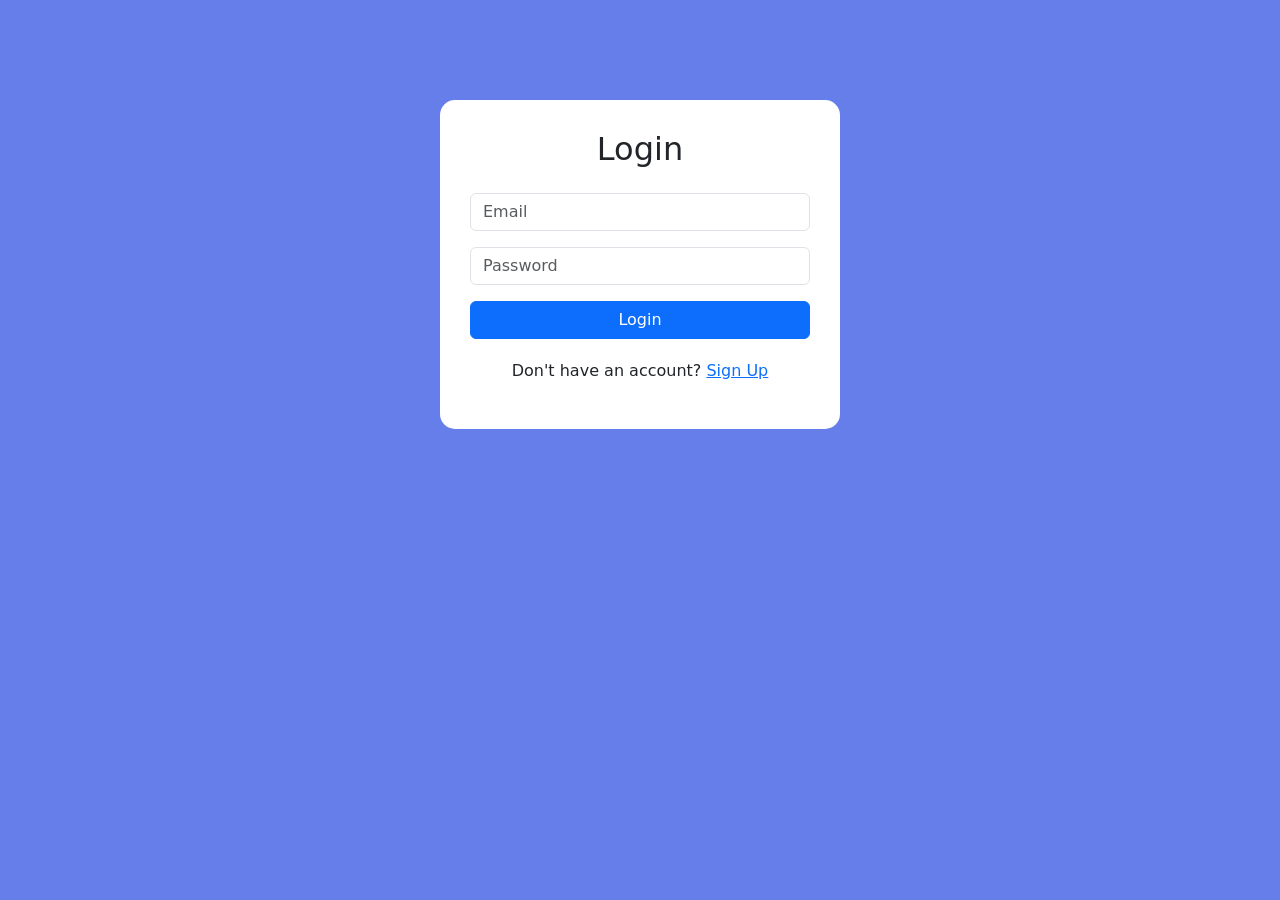
<file: index.html>
<!DOCTYPE html>
<html>
<head>
    <title>Login</title>
    <link href="https://cdn.jsdelivr.net/npm/bootstrap@5.3.3/dist/css/bootstrap.min.css" rel="stylesheet">
    <link rel="stylesheet" href="style.css">
</head>
<body>

<div class="container">
    <div class="box">
        <h2>Login</h2>

        <input type="email" class="form-control mb-3" placeholder="Email">
        <input type="password" class="form-control mb-3" placeholder="Password">

        <button class="btn btn-primary w-100">Login</button>

        <p>Don't have an account?
            <a href="signup.html">Sign Up</a>
        </p>
    </div>
</div>

</body>
</html>
</file>
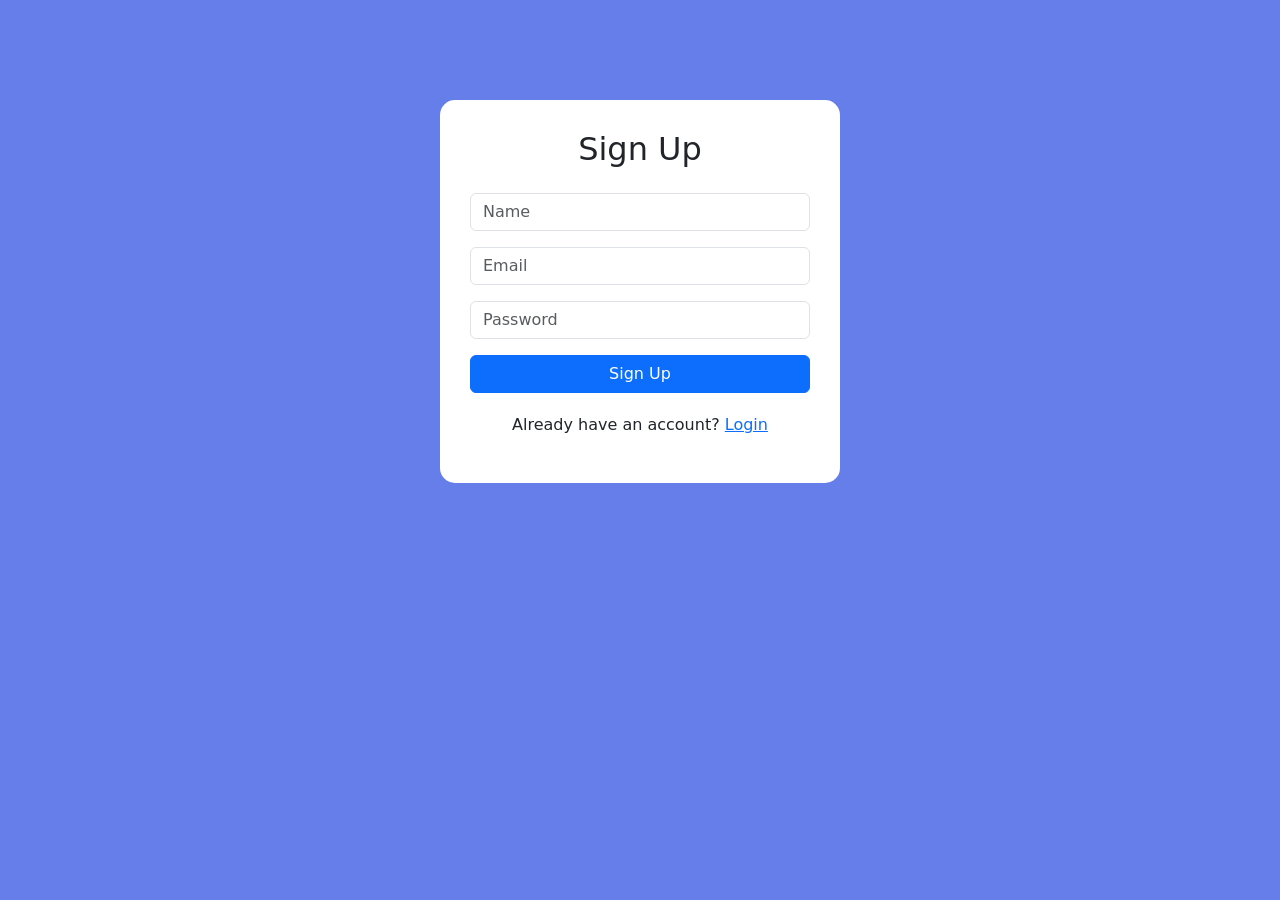
<file: signup.html>
<!DOCTYPE html>
<html>
<head>
    <title>Sign Up</title>
    <link href="https://cdn.jsdelivr.net/npm/bootstrap@5.3.3/dist/css/bootstrap.min.css" rel="stylesheet">
    <link rel="stylesheet" href="style.css">
</head>
<body>

<div class="container">
    <div class="box">
        <h2>Sign Up</h2>

        <input class="form-control mb-3" placeholder="Name">
        <input type="email" class="form-control mb-3" placeholder="Email">
        <input type="password" class="form-control mb-3" placeholder="Password">

        <button class="btn btn-primary w-100">Sign Up</button>

        <p>Already have an account?
            <a href="index.html">Login</a>
        </p>
    </div>
</div>

</body>
</html>
</file>
<file: style.css>
body {
    background: #667eea;
}

.box {
    background: white;
    max-width: 400px;
    margin: 100px auto;
    padding: 30px;
    border-radius: 15px;
}

h2 {
    text-align: center;
    margin-bottom: 25px;
}

p {
    text-align: center;
    margin-top: 20px;
}
</file>
